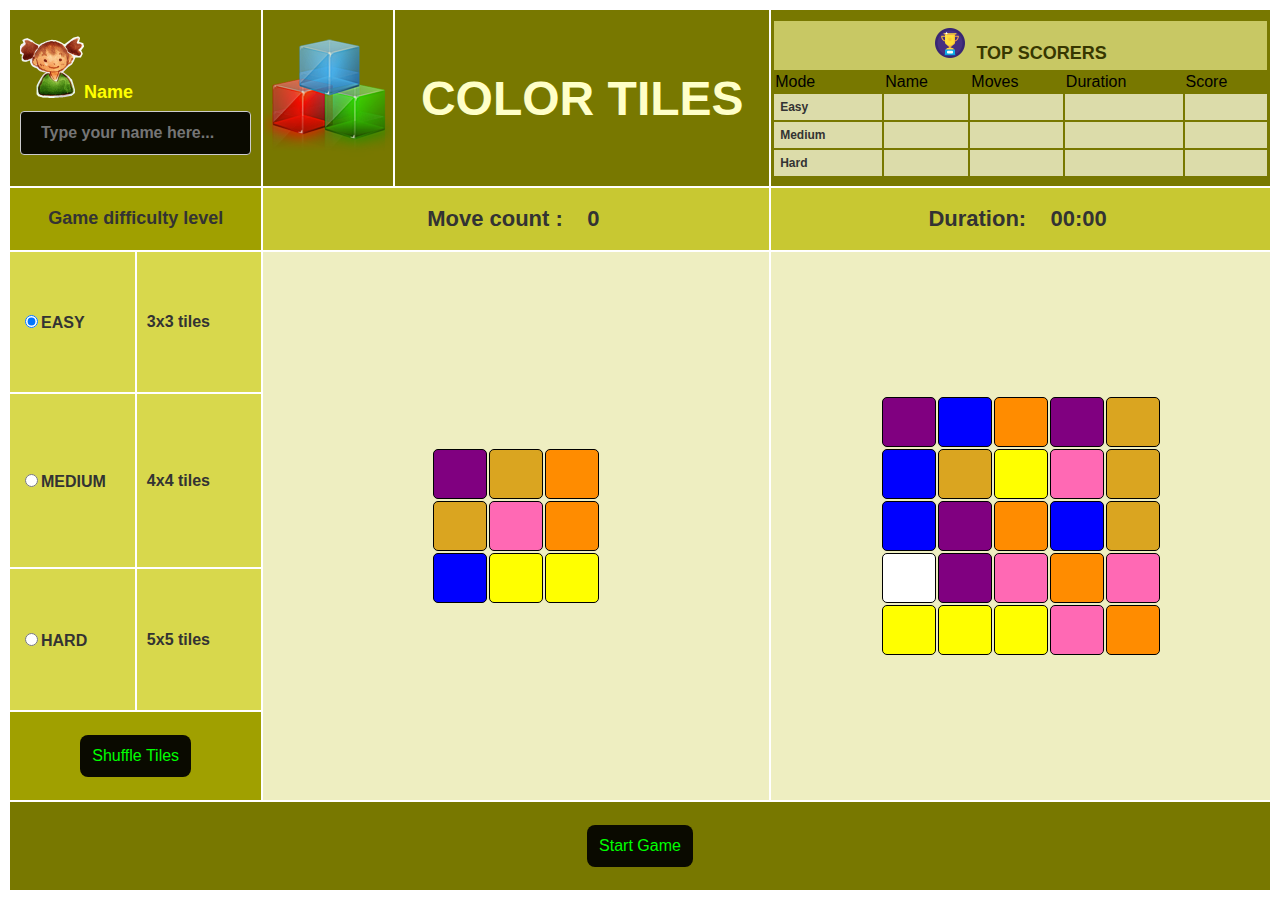
<file: index.html>
<html>
<head><title>Colour Tiles</title>
<link rel="stylesheet" href="Colour Tiles.css">
<script type="text/javascript" src="Colour Tiles.js"></script>
</head>
<body onload="startup()">
<div class="popresult" id="popup">
      <table width="100%">
	<tr><td align="center"><label id="popmsg"></label></td></tr>
	<tr><td align="center"><input type="button" id="pbtn" value="OK" onclick="hidediv();"></td></tr>
      </table>
</div>
<table width="100%" height="100%" id="tblscreen">
	<tr height="20%"> 
                <td colspan="2" class="myhdr1"><img src="usericon.png" style="width:64px;height:64px;">Name <input type="text" id="username" placeholder="Type your name here..."></td>
                <td widht="10%" class="mygame"><img src="Game.png" style="width:128px;height:128px;"></td>
                <td width="30%" class="mygame">COLOR TILES</td>
                <td colspan="2" width="40%" class="mygame">
			<table width="100%" id="tblres">
			   <td colspan="5" class="resheader"><img src="topper.png" style="width:32px;height:32px;">&nbsp;&nbsp;TOP SCORERS</td></tr>
			   <tr><td>Mode</td><td>Name</td><td>Moves</td><td>Duration</td><td>Score</td></tr>
			   <tr class="reslines"><td class="reslinesh">Easy</td><td id="etpname"></td><td id="etpmove"></td><td id="etptime"></td><td id="etpscore"></td></tr>
			   <tr class="reslines"><td class="reslinesh">Medium</td><td id="mtpname"></td><td id="mtpmove"></td><td id="mtptime"></td><td id="mtpscore"></td></tr>
			   <tr class="reslines"><td class="reslinesh">Hard</td><td id="htpname"></td><td id="htpmove"></td><td id="htptime"></td><td id="htpscore"></td></tr>
                        </table>
                </td>
    		
	</tr>
	<tr height="7%">
                <td colspan="2" class="myhdr2">Game difficulty level</td>
                <td colspan="2" class="myhdrlight">Move count : &nbsp;&nbsp;<input type="button" class="btnscore" id="moves" value="0"> </td>
	        <td colspan="2" class="myhdrlight">Duration: &nbsp;&nbsp;<input class="btnscore" type="button" id="timetaken" value="00:00"></td>   
	</tr>
	<tr height="16%">
                <td width="10%"  class="stylemode">
		    <input type="radio" id="m1" name="gmode" onclick="setmode(this.value);" value="easy" checked style="cursor:hand;"><label for="m1" style="cursor:hand;">EASY</label> 
                </td>
                <td width="10%"  class="stylemode"> 
                   <lable> 3x3 tiles</label>
                </td>
           	<td colspan="2" rowspan="4" id="tdgpreview" style="background-color:rgba(200,200,50,0.3);">
                    <table id="tblpreview" align="center"></table> 
                </td>
                <td colspan="2" rowspan="4" id="tdgame" style="background-color:rgba(200,200,50,0.3);">
		   <table id="tblgame" align="center"></table>
                </td> 

        </tr height="16%">
        <tr>  
		<td  class="stylemode">
                    <input type="radio" id="m2" name="gmode" style="cursor:hand;" onclick="setmode(this.value);" value="medium"><label for="m2" style="cursor:hand;">MEDIUM</label>
		</td>
                <td  class="stylemode" onclick="alert(this.height)"> 
                   <lable>4x4 tiles</label>
                </td>
        </tr>  
	<tr height="16%">
		<td class="stylemode">
                    <input type="radio" id="m3" name="gmode" style="cursor:hand;" onclick="setmode(this.value);" value="hard"><label for="m3" style="cursor:hand;">HARD</label>
                </td>
		<td class="stylemode">
                   <label> 5x5 tiles</label>
                </td>
	</tr>
        <tr height="10%">
            <td colspan="2" class="myhdr2"><input type="button" class="btn" value="Shuffle Tiles" id="btnshuffle" onclick="drawtiles()"></td>   
        </tr>
        <tr height="10%">
            <td colspan="6" class="myhdr1" style="text-align:center;"><input type="button"  class="btn" value="Start Game" id="btnstart" onclick="start();"></td>   
        </tr>
</table>


</body>
</file>
<file: Colour Tiles.css>
table, th, td 
{
  border: 0px solid black;
}

.popresult{
  margin: auto;
  border: 2px;
  padding: 10px;
  background-color:rgb(255,255,255);
  position:fixed;
  width:230px;
  height:50px;
  left:50%;
  top:50%;
  margin-left:-50px;
  margin-top:-50px;
  visibility:hidden;
}


.box 
{ 
  background-color:rgb(255,255,255);
  height:50;
  width:50;
  border-radius:5px;
  border: 1px solid black;
}


.mygame
{
  font-family:Arial, Helvetica, sans-serif;
  font-size:48px;
  font-weight: bold;
  text-align: center;
  color: rgb(255,255,200);
  background-color:rgb(120,120,0);

}

.myhdr1
{
  font-family:Arial, Helvetica, sans-serif;
  font-size:18px;
  font-weight: bold;
  text-align: left;
  color: rgb(255,255,0);
  padding:10px;
  background-color:rgb(120,120,0);
}

.myhdr2
{
  font-family:Arial, Helvetica, sans-serif;
  font-size:18px;
  font-weight: bold;
  text-align: center;
  color: #333333;
  background-color:rgb(160,160,0);
}


.myhdrlight
{
  font-family:Arial, Helvetica, sans-serif;
  font-size:22px;
  font-weight: bold;
  text-align: center;
  color: #333333;
  background-color:rgb(200,200,50);
  border: 0px solid black;
}


.btnscore
{
  font-family:Arial, Helvetica, sans-serif;
  font-size:22px;
  font-weight: bold;
  text-align: center;
  color: #333333;
  background-color:rgba(200,200,50,0.5);
  border: 0px solid black;
}

.stylemode
{
  font-family:Arial, Helvetica, sans-serif;
  font-size:16px;
  font-weight: bold;
  color:#333333;
  padding: 10px;
  background-color:rgba(200,200,0,0.7);
}

.btn
{
  background-color: rgb(10,10,0); 
  border: none;
  color: rgb(0,255,0);
  padding: 12px;
  text-align: center;
  text-decoration: none;
  display: inline-block;
  font-size: 16px;
  margin: 4px 2px;
  cursor: pointer;
  border-radius: 8px;
}


.resheader
{
  font-family:Arial, Helvetica, sans-serif;
  font-size:18px;
  font-weight: bold;
  text-align: center;
  padding: 6px;
  color:rgb(55,55,0);
  background-color:rgb(200,200,100);
}

.reslinesh
{
  font-family:Arial, Helvetica, sans-serif;
  font-size:12px;
  font-weight: bold;
  text-align: left;
  padding: 6px;
  color: #333333;
  background-color:rgb(220,220,170);
}

.reslines
{
  font-family:Arial, Helvetica, sans-serif;
  font-size:12px;
  font-weight: normal;
  text-align: left;
  padding: 6px;
  color: #333333;
  background-color:rgb(220,220,170);
}

input[type=text], select {
  width: 100%;
  padding: 12px 20px;
  margin: 8px 0;
  font-size: 16px;
  font-weight: bold;
  display: inline-block;
  border: 1px solid #ccc;
  border-radius: 4px;
  box-sizing: border-box;
  background-color:rgb(10,10,0);
  color:rgb(255,0,255);
}
</file>
